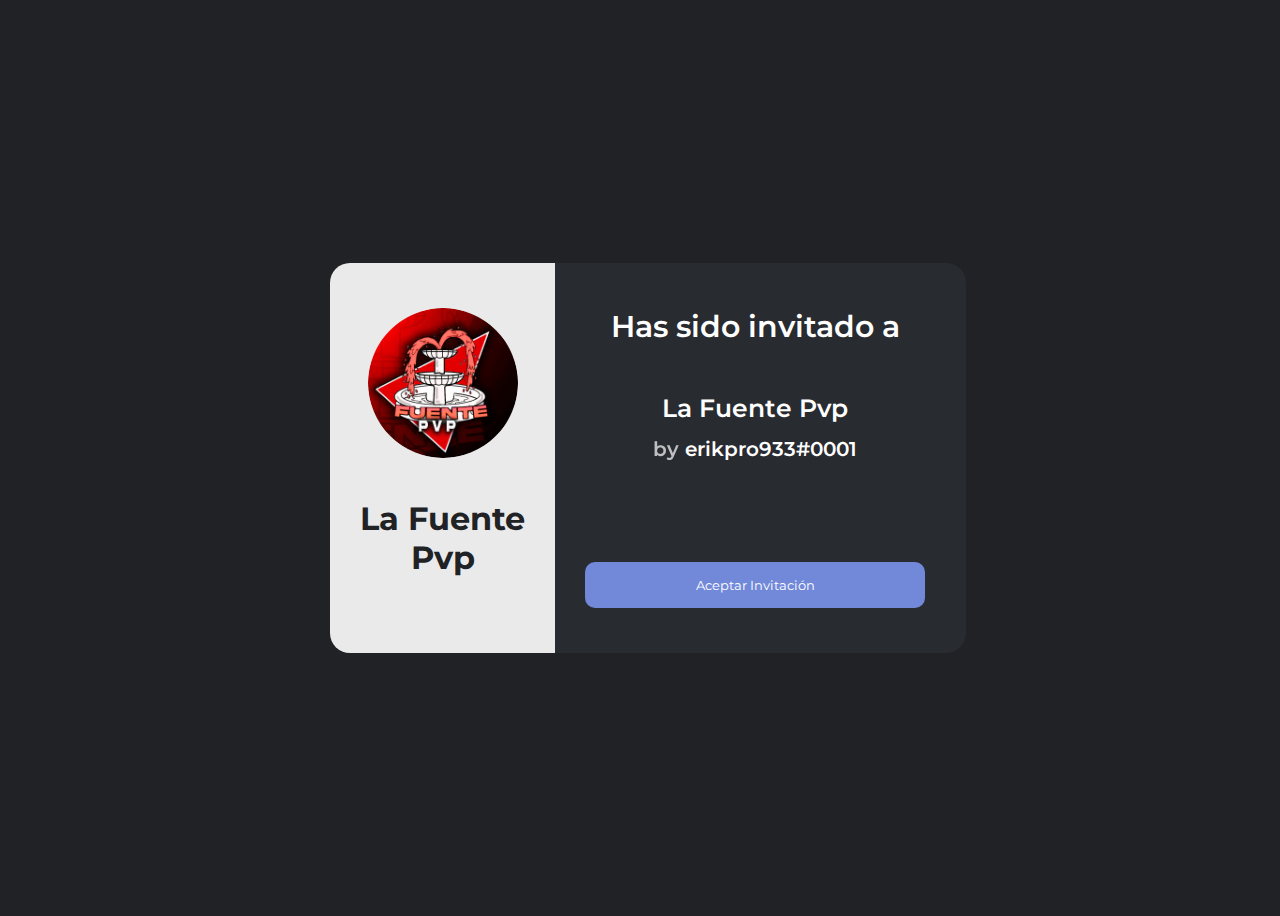
<file: invite/index.html>
<!DOCTYPE html>
<html>
<title>La Fuente Pvp - Invite</title>
  <link rel="icon" type="image/png" href="logo.png">

<head>
    <meta name="viewport" content="width=device-width, initial-scale=1.0">
    <link rel="stylesheet" type="text/css" href="style.css">
    <script src="https://ajax.googleapis.com/ajax/libs/jquery/3.3.1/jquery.min.js"></script>
    <script src="script.js"></script>
</head>

<body bgcolor="#202225">
    <main class="main">
        <div class="background">
            <div class="inner inner-1"></div>
            <div class="inner inner-2"></div>
            <div class="inner inner-3"></div>
            <div class="inner inner-4"></div>
            <div class="inner inner-5"></div>
            <div class="inner inner-6"></div>
            <div class="inner inner-7"></div>
            <div class="inner inner-8"></div>
            <div class="inner inner-9"></div>
            <div class="inner inner-10"></div>
            <div class="inner inner-11"></div>
            <div class="inner inner-12"></div>
            <div class="inner inner-13"></div>
        </div>
        <div class="overlay">
            <div id="inviteContainer">
                <div class="logoContainer"><img class="logo" src="logo.png" />
                    <h1 class="text">La Fuente<br>Pvp</h1>
                </div>
                <div class="acceptContainer">
                    <div class="divForm">
                        <h1>Has sido invitado a </h1>
                        <div class="serverInfo">
                            <h2><span class="server">La Fuente Pvp</span><br><span class="by">by </span><span class="name">erikpro933#0001</span></h2>
                        </div>
                        <a href="https://discord.gg/pCj7ScSvKQ"><button class="acceptBtn">Aceptar Invitación</button></a>
                    </div>
                </div>
            </div>
        </div>
    </main>
</body>

</html>
</file>
<file: invite/style.css>
@import url("https://fonts.googleapis.com/css?family=Montserrat:600,400");
* {
    outline-width: 0;
    font-family: "Montserrat" !important;
    -webkit-user-select: none;
    -moz-user-select: none;
    -ms-user-select: none;
    user-select: none;
}

#container {
    height: 100vh;
    background-size: cover !important;
    display: flex;
    justify-content: center;
    align-items: center;
}

#inviteContainer {
    display: flex;
    overflow: hidden;
    position: relative;
    border-radius: 20px;
}

#inviteContainer .acceptContainer {
    padding: 45px 30px;
    box-sizing: border-box;
    width: 400px;
}

#inviteContainer .acceptContainer:before {
    content: "";
    background-size: cover !important;
    box-shadow: inset 0 0 0 3000px rgba(40, 43, 48, 1);
    filter: blur(10px);
    position: absolute;
    width: 150%;
    height: 150%;
    top: -50px;
    left: -50px;
}

.divForm {
    padding-bottom: 15px;
    position: relative;
    text-align: center;
    height: 100%;
    margin-bottom: 50px;
}

.divForm h1 {
    margin: 0 0 15px 0;
    font-family: "Montserrat";
    font-weight: 600;
    font-size: 30px;
    color: #fff;
}

.divForm .serverInfo {
    display: flex;
    align-items: center;
    justify-content: center;
}

.divForm .serverInfo .img {
    width: 100px;
    height: 100px;
    position: relative;
    display: flex;
    justify-content: center;
    align-items: center;
    margin-top: 20px;
}

.divForm .serverInfo .img img {
    width: 75%;
    border-radius: 50%;
}

.divForm .serverInfo h2 {
    color: #fff;
}

.divForm .serverInfo h2 span {
    font-family: "Montserrat";
    font-weight: 600;
}

.divForm .serverInfo h2 .by {
    font-size: 20px;
    opacity: 0.7;
}

.divForm .serverInfo h2 .name {
    font-size: 20px;
}

.divForm .serverInfo h2 .server {
    font-size: 25px;
}

.logoContainer {
    padding: 45px 30px;
    box-sizing: border-box;
    position: relative;
    z-index: 2;
    position: relative;
    overflow: hidden;
    display: flex;
    align-items: center;
    justify-content: center;
    flex-direction: column;
}

.logoContainer img {
    width: 150px;
    margin-bottom: -5px;
    display: block;
    position: relative;
    border-radius: 50%;
}

.logoContainer .text {
    padding: 25px 0 10px 0;
    color: #202225;
    z-index: 1;
}

.logoContainer:before {
    content: "";
    background-size: cover !important;
    position: absolute;
    top: -50px;
    left: -50px;
    width: 150%;
    height: 150%;
    filter: blur(10px);
    box-shadow: inset 0 0 0 3000px rgba(255, 255, 255, 0.9);
}

.acceptBtn {
    width: 100%;
    box-sizing: border-box;
    background: #7289DA;
    border: none;
    color: #fff;
    padding: 15px 0;
    border-radius: 10px;
    position: absolute;
    bottom: 0;
    left: 0;
    cursor: pointer;
    transition: 0.2s ease;
}

.acceptBtn:hover {
    background: #6B7FC5;
}

* {
    box-sizing: border-box;
}

main.main {
    background-color: #202225;
    font-family: arial;
    width: 100vw;
    height: 100vh;
    color: white;
    position: relative;
    perspective: 50px;
    display: flex;
    justify-content: center;
    align-items: center;
    flex-wrap: wrap;
}

main.main .background {
    position: absolute;
    right: 50%;
    width: 100%;
    transform: scale(1) rotate(20deg);
    display: flex;
    opacity: 0.5;
}


@media screen and (min-width: 0px) and (max-width: 675px) {
    .logoContainer {
        display: none;
    }

    main.main .background {
    transform: scale(0.75) rotate(20deg);;
}
}

main.main .background .inner>div:nth-child(1) {
    animation: loop_1 var(--duration) infinite normal linear;
}

main.main .background .inner>div:nth-child(2) {
    animation: loop_2 var(--duration) infinite normal linear;
}

main.main .background .inner>div:nth-child(3) {
    animation: loop_3 var(--duration) infinite normal linear;
}

main.main .background .inner>div:nth-child(4) {
    animation: loop_4 var(--duration) infinite normal linear;
}

main.main .background .inner>div:nth-child(5) {
    animation: loop_5 var(--duration) infinite normal linear;
}

main.main .background .inner>div:nth-child(6) {
    animation: loop_6 var(--duration) infinite normal linear;
}

main.main .background .inner>div:nth-child(7) {
    animation: loop_7 var(--duration) infinite normal linear;
}

main.main .background .inner>div:nth-child(8) {
    animation: loop_8 var(--duration) infinite normal linear;
}

main.main .background .inner>div:nth-child(9) {
    animation: loop_9 var(--duration) infinite normal linear;
}

main.main .background .inner>div:nth-child(10) {
    animation: loop_10 var(--duration) infinite normal linear;
}

main.main .background .inner>div:nth-child(11) {
    animation: loop_11 var(--duration) infinite normal linear;
}

main.main .background .inner>div:nth-child(12) {
    animation: loop_12 var(--duration) infinite normal linear;
}

main.main .background .inner>div:nth-child(13) {
    animation: loop_13 var(--duration) infinite normal linear;
}

main.main .background .inner>div:nth-child(14) {
    animation: loop_14 var(--duration) infinite normal linear;
}

main.main .background .inner>div:nth-child(15) {
    animation: loop_15 var(--duration) infinite normal linear;
}

main.main .background .inner>div:nth-child(16) {
    animation: loop_16 var(--duration) infinite normal linear;
}

main.main .background .inner>div:nth-child(17) {
    animation: loop_17 var(--duration) infinite normal linear;
}

main.main .background .inner>div:nth-child(18) {
    animation: loop_18 var(--duration) infinite normal linear;
}

main.main .background .inner>div:nth-child(19) {
    animation: loop_19 var(--duration) infinite normal linear;
}

main.main .background .inner>div:nth-child(20) {
    animation: loop_20 var(--duration) infinite normal linear;
}

main.main .background .inner>div:nth-child(21) {
    animation: loop_21 var(--duration) infinite normal linear;
}

main.main .overlay {
    position: relative;
    z-index: 100;
    padding: 32px;
    border-radius: 16px;
    color: black;
    width: 110%;
    max-width: 700px;
    text-align: center;
}

main.main .overlay h2 {
    font-size: 32px;
    font-weight: 700;
    margin-bottom: 20px;
}

main.main .overlay p {
    margin-bottom: 20px;
}

main.main .overlay p strong {
    font-weight: 700;
}

main.main .overlay .link {
    width: 100%;
    padding: 10px;
    background: #404eed;
    border-radius: 30px;
    margin-top: 30px;
    display: block;
    color: white;
    text-decoration: none;
}

@keyframes loop_1 {
    0% {
        display: block;
        transform: translateY(200px);
    }
    40% {
        display: none;
        transform: translateY(-1100px);
    }
    100% {
        display: block;
        transform: translateY(200px);
    }
}

@keyframes loop_2 {
    0% {
        display: block;
        transform: translateY(200px);
    }
    40% {
        display: none;
        transform: translateY(-1100px);
    }
    100% {
        display: block;
        transform: translateY(200px);
    }
}

@keyframes loop_3 {
    0% {
        display: block;
        transform: translateY(200px);
    }
    40% {
        display: none;
        transform: translateY(-1100px);
    }
    100% {
        display: block;
        transform: translateY(200px);
    }
}

@keyframes loop_4 {
    0% {
        display: block;
        transform: translateY(200px);
    }
    40% {
        display: none;
        transform: translateY(-1100px);
    }
    100% {
        display: block;
        transform: translateY(200px);
    }
}

@keyframes loop_5 {
    0% {
        display: block;
        transform: translateY(200px);
    }
    40% {
        display: none;
        transform: translateY(-1100px);
    }
    100% {
        display: block;
        transform: translateY(200px);
    }
}

@keyframes loop_6 {
    0% {
        display: block;
        transform: translateY(200px);
    }
    40% {
        display: none;
        transform: translateY(-1100px);
    }
    100% {
        display: block;
        transform: translateY(200px);
    }
}
@keyframes loop_7 {
    0% {
        display: block;
        transform: translateY(200px);
    }
    40% {
        display: none;
        transform: translateY(-1100px);
    }
    100% {
        display: block;
        transform: translateY(200px);
    }
}

@keyframes loop_8 {
    0% {
        display: block;
        transform: translateY(200px);
    }
    40% {
        display: none;
        transform: translateY(-1100px);
    }
    100% {
        display: block;
        transform: translateY(200px);
    }
}

@keyframes loop_9 {
    0% {
        display: block;
        transform: translateY(200px);
    }
    40% {
        display: none;
        transform: translateY(-1100px);
    }
    100% {
        display: block;
        transform: translateY(200px);
    }
}

@keyframes loop_10 {
    0% {
        display: block;
        transform: translateY(200px);
    }
    40% {
        display: none;
        transform: translateY(-1100px);
    }
    100% {
        display: block;
        transform: translateY(200px);
    }
}

@keyframes loop_11 {
    0% {
        display: block;
        transform: translateY(200px);
    }
    40% {
        display: none;
        transform: translateY(-1100px);
    }
    100% {
        display: block;
        transform: translateY(200px);
    }
}

@keyframes loop_12 {
    0% {
        display: block;
        transform: translateY(200px);
    }
    40% {
        display: none;
        transform: translateY(-1100px);
    }
    100% {
        display: block;
        transform: translateY(200px);
    }
}

@keyframes loop_13 {
    0% {
        display: block;
        transform: translateY(200px);
    }
    40% {
        display: none;
        transform: translateY(-1100px);
    }
    100% {
        display: block;
        transform: translateY(200px);
    }
}
@keyframes loop_14 {
    0% {
        display: block;
        transform: translateY(200px);
    }
    40% {
        display: none;
        transform: translateY(-1100px);
    }
    100% {
        display: block;
        transform: translateY(200px);
    }
}

@keyframes loop_15 {
    0% {
        display: block;
        transform: translateY(200px);
    }
    40% {
        display: none;
        transform: translateY(-1100px);
    }
    100% {
        display: block;
        transform: translateY(200px);
    }
}

@keyframes loop_16 {
    0% {
        display: block;
        transform: translateY(200px);
    }
    40% {
        display: none;
        transform: translateY(-1100px);
    }
    100% {
        display: block;
        transform: translateY(200px);
    }
}

@keyframes loop_17 {
    0% {
        display: block;
        transform: translateY(200px);
    }
    40% {
        display: none;
        transform: translateY(-1100px);
    }
    100% {
        display: block;
        transform: translateY(200px);
    }
}

@keyframes loop_18 {
    0% {
        display: block;
        transform: translateY(200px);
    }
    40% {
        display: none;
        transform: translateY(-1100px);
    }
    100% {
        display: block;
        transform: translateY(200px);
    }
}

@keyframes loop_19 {
    0% {
        display: block;
        transform: translateY(200px);
    }
    40% {
        display: none;
        transform: translateY(-1100px);
    }
    100% {
        display: block;
        transform: translateY(200px);
    }
}

@keyframes loop_20 {
    0% {
        display: block;
        transform: translateY(200px);
    }
    40% {
        display: none;
        transform: translateY(-1100px);
    }
    100% {
        display: block;
        transform: translateY(200px);
    }
}

@keyframes loop_21 {
    0% {
        display: block;
        transform: translateY(200px);
    }
    40% {
        display: none;
        transform: translateY(-1100px);
    }
    100% {
        display: block;
        transform: translateY(200px);
    }
}

.card {
    width: 500px;
    height: 140px;
    background-color: white;
    border-radius: 16px;
    position: relative;
    overflow: hidden;
    display: flex;
    align-items: center;
    z-index: 1;
    margin: 32px 16px;
}

.card:after {
    content: "";
    width: 100%;
    height: 50%;
    bottom: 0;
    left: 0;
    background-color: #404eed;
    z-index: 1;
    display: block;
    position: absolute;
}

.card * {
    z-index: 10;
    position: relative;
}

.card .card--icon {
    width: 100px;
    height: 100px;
    border-radius: 50%;
    margin: 20px;
    position: relative;
}

.card .card--icon img {
    object-fit: cover;
    object-position: center center;
    width: 100%;
    height: 100%;
    border-radius: 50%;
}

.card .card--icon span {
    display: block;
    position: absolute;
    bottom: 0px;
    right: 0px;
    width: 30px;
    height: 30px;
    border-radius: 50%;
    background-color: #00c900;
    z-index: 10;
    border: solid 5px #404eed;
}

.card .card--content {
    height: 100%;
}

.card .card--content .name {
    height: 50%;
    display: flex;
    align-items: flex-end;
}

.card .card--content .name span {
    color: #2c2f33;
    font-weight: 700;
    font-size: 20px;
    margin-bottom: 10px;
    text-transform: uppercase;
}

.card .card--content .playing {
    height: 50%;
}

.card .card--content .playing span {
    display: inline-block;
    width: 100%;
}

.card .card--content .playing span.title {
    margin-top: 10px;
    font-size: 12px;
    color: #fbcf73;
}

.card .card--content .playing span.game {
    margin-top: 5px;
    font-size: 16px;
    color: white;
}
</file>
